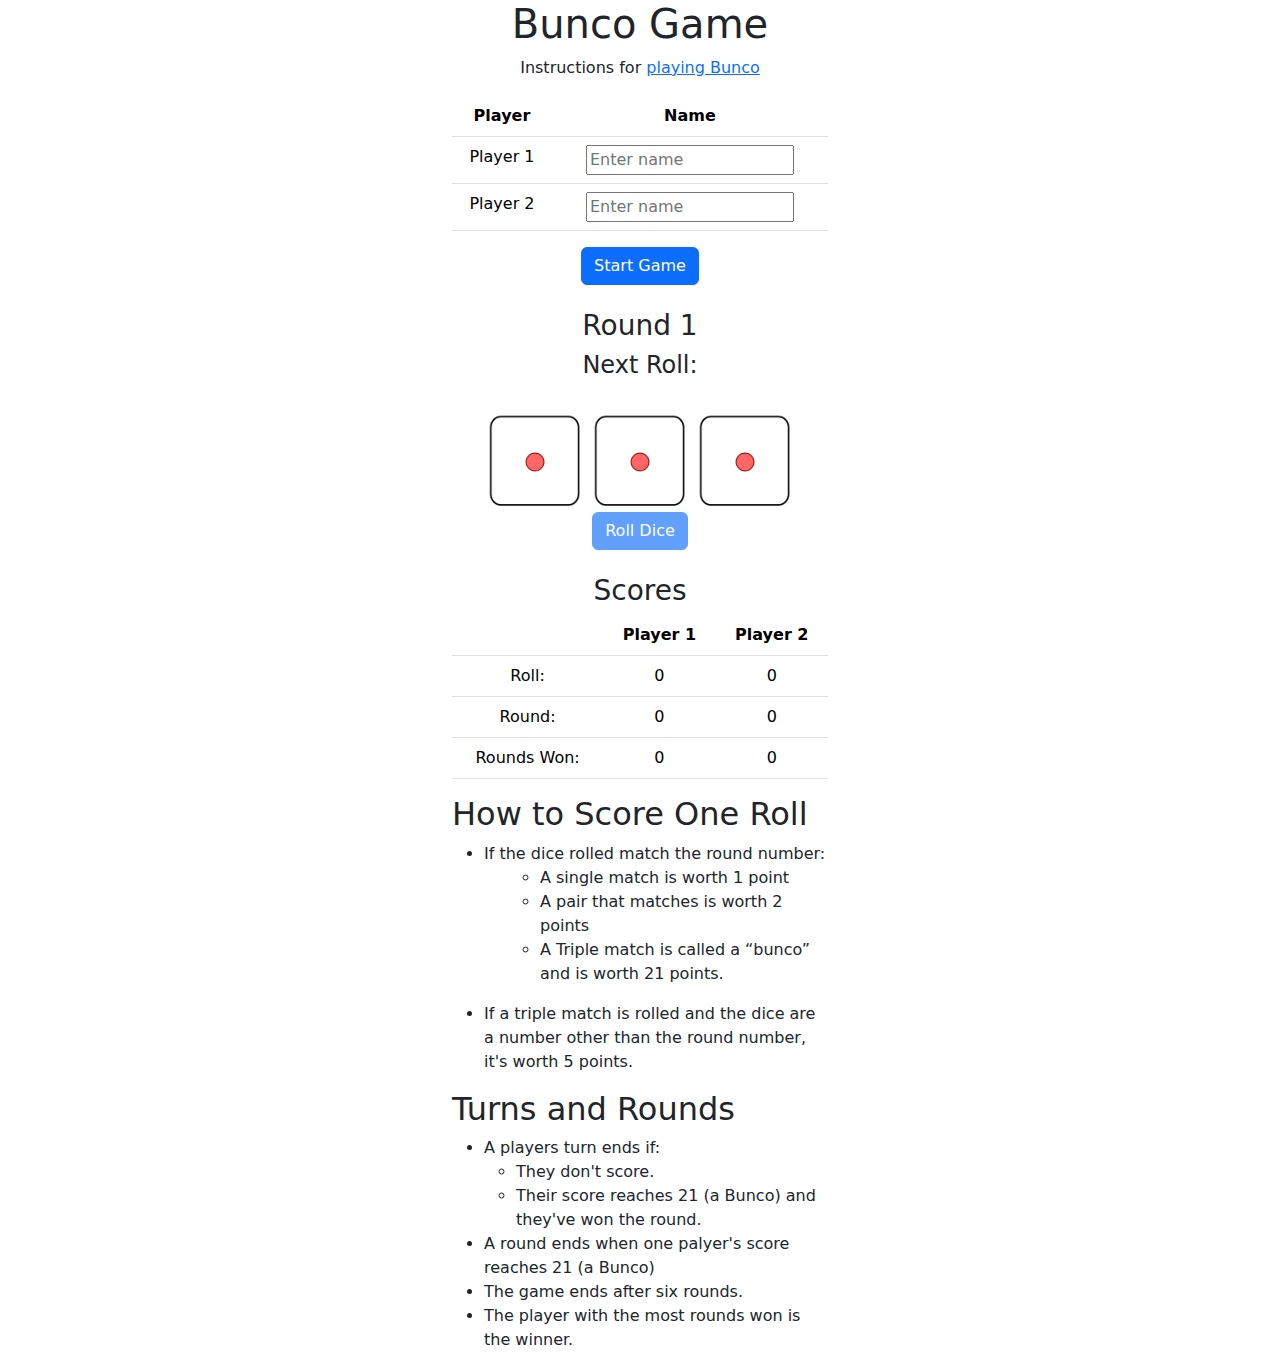
<file: index.html>
<!DOCTYPE html>
<html lang="en">
<!-- Written by Brian Bird 4/12/25, revised 4/14/25 -->

<head>
    <meta charset="UTF-8">
    <meta name="viewport" content="width=device-width, initial-scale=1.0">
    <link rel="stylesheet" href="styles.css">
    <script src="scripts/player.js"></script>
    <script src="scripts/game.js"></script>
    <script src="scripts/die.js"></script>
    <script src="scripts/index.js"></script>
    <title>Bunco Game</title>
</head>

<body>
    <div class="container text-center" style="width:400px;">
        <h1>Bunco Game</h1>
        <p> Instructions for <a href="https://en.wikipedia.org/wiki/Bunco" target="_blank"> playing
                Bunco</a>

        </p>

        <table class="table">
            <thead>
                <tr>
                    <th scope="col">Player</th>
                    <th scope="col">Name</th>
                </tr>
            </thead>
            <tbody>
                <tr>
                    <td>Player 1</td>
                    <td><input id="name1" placeholder="Enter name"></td>
                </tr>
                <tr>
                    <td>Player 2</td>
                    <td><input id="name2" placeholder="Enter name"></td>
                </tr>
            </tbody>
        </table>
        <button id="start" class="btn btn-primary">Start Game</button>
        <br><br>
        <h3>Round <span id="round">1</span></h3>
        <h4>Next Roll: <span id="nextRoll"></span></h4>
        <br>
        <div>
            <!-- Initially just load images for 1, 1, 1 -->
            <img id="die1" src="images/die1.png" alt="Die 1" width="100">
            <img id="die2" src="images/die1.png" alt="Die 2" width="100">
            <img id="die3" src="images/die1.png" alt="Die 3" width="100">
        </div>
        <button id="roll" class="btn btn-primary">Roll Dice</button>
        <br><br>

        <h3>Scores</h3>
        <table class="table">
            <thead>
                <tr>
                    <th scope="col"></th>
                    <th id="player1" scope="col">Player 1</th>
                    <th id="player2" scope="col">Player 2</th>
                </tr>
            </thead>
            <tbody>
                <tr>
                    <td>Roll:</td>
                    <td id="rollScore1">0</td>
                    <td id="rollScore2">0</td>
                </tr>
                <tr>
                    <td>Round:</td>
                    <td id="roundScore1">0</td>
                    <td id="roundScore2">0</td>
                </tr>
                <tr>
                    <td>Rounds Won:</td>
                    <td id="roundsWon1">0</td>
                    <td id="roundsWon2">0</td>
                </tr>
            </tbody>
        </table>
        <h2 class="text-start">How to Score One Roll</h2>
        <ul class="text-start">
            <li>If the dice rolled match the round number:
                <ul class="ms-4">
                    <li>A single match is worth 1 point</li>
                    <li>A pair that matches is worth 2 points</li>
                    <li>A Triple match is called a “bunco” and is worth 21 points.</li>
                </ul>
            </li>
            <li class="mt-3">If a triple match is rolled and the dice are a number other than the round number, it's
                worth 5 points. </li>
        </ul>
        <h2 class="text-start">Turns and Rounds</h2>
        <ul class="text-start">
            <li>A players turn ends if:
                <ul>
                    <li>They don't score.</li>
                    <li>Their score reaches 21 (a Bunco) and they've won the round.</li>
                </ul>
            </li>
            <li>A round ends when one palyer's score reaches 21 (a Bunco)</li>
            <li>The game ends after six rounds.</li>
            <li>The player with the most rounds won is the winner.</li>
        </ul>


    </div>

    <!-- add bootstrap -->
    <script src="https://cdn.jsdelivr.net/npm/bootstrap@5.3.3/dist/js/bootstrap.bundle.min.js"
        integrity="sha384-YvpcrYf0tY3lHB60NNkmXc5s9fDVZLESaAA55NDzOxhy9GkcIdslK1eN7N6jIeHz"
        crossorigin="anonymous"></script>
    <link href="https://cdn.jsdelivr.net/npm/bootstrap@5.3.3/dist/css/bootstrap.min.css" rel="stylesheet"
        integrity="sha384-QWTKZyjpPEjISv5WaRU9OFeRpok6YctnYmDr5pNlyT2bRjXh0JMhjY6hW+ALEwIH" crossorigin="anonymous">
</body>

</html>
</file>
<file: styles.css>
/* Written by Brian Bird, 4/9/2024 */

image {
  width: 50px;
  height: 50px;
}
</file>
